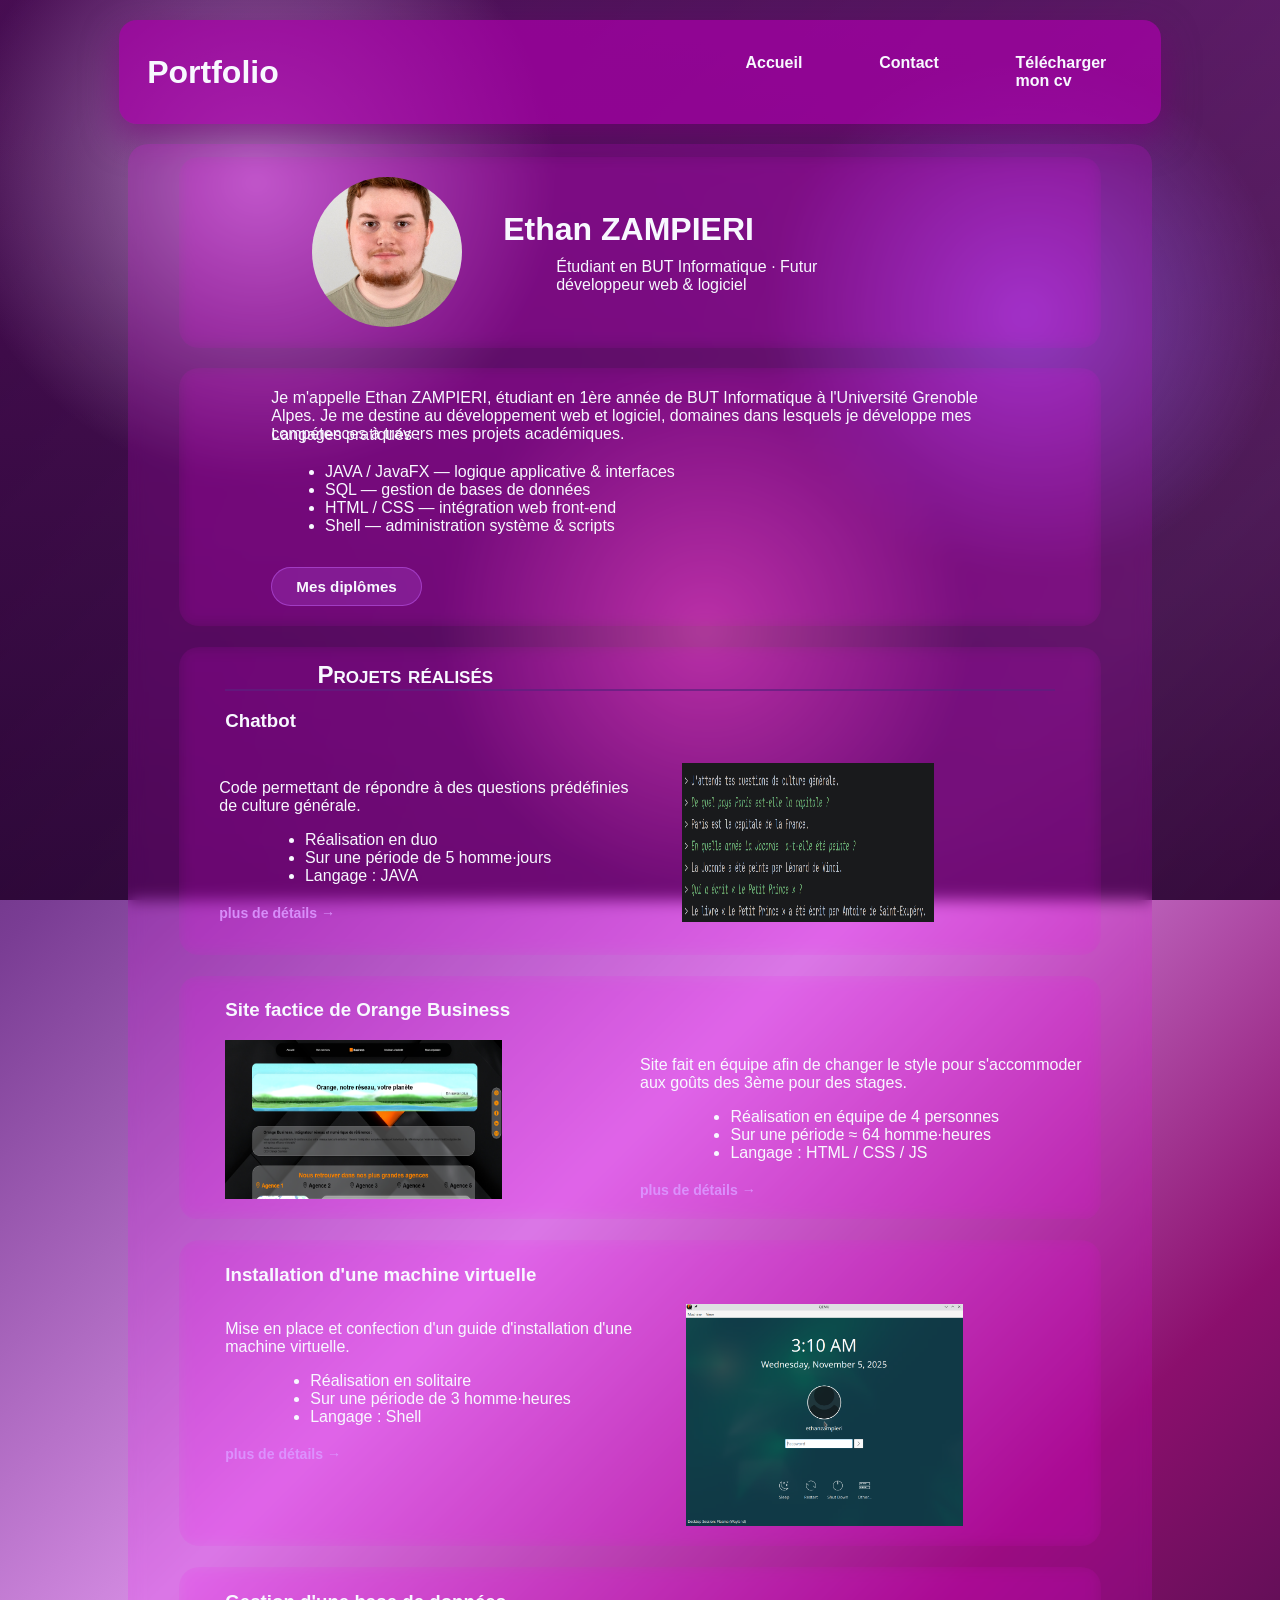
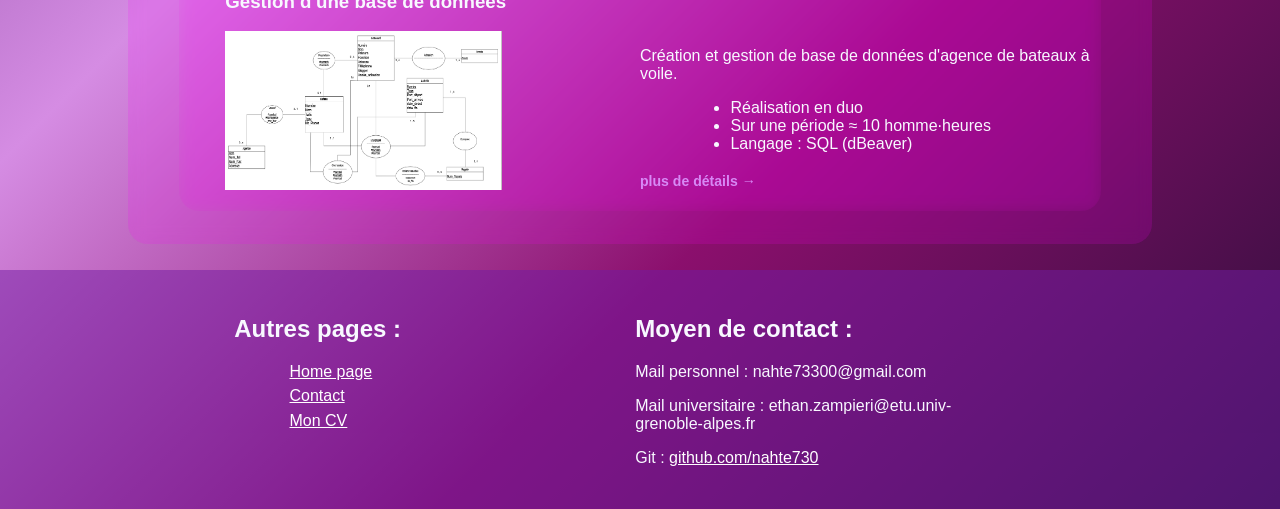
<file: index.html>
<!DOCTYPE html>
<html lang="fr">
<head>
    <meta charset="UTF-8">
    <meta name="viewport" content="width=device-width, initial-scale=1.0">
    <title>Portfolio ZAMPIERI Ethan</title>
    <link rel="stylesheet" href="style.css">
</head>
<body>
 
    <!-- En-tête -->
    <header>
        <h1>Portfolio</h1>
        <nav>
            <ul>
                <li><a href="Untitled-1.html">Accueil</a></li>
                <li><a href="#contact">Contact</a></li>
                <li><a href="Download_cv.html">Télécharger mon cv</a></li>
            </ul>
        </nav>
    </header>
 
    <!-- Contenu principal -->
    <main>
        <section class="hero">
            <img src="photo.jpg" alt="Ethan ZAMPIERI">
            <div class="info">
                <h2>Ethan ZAMPIERI</h2>
                <p>Étudiant en BUT Informatique · Futur développeur web & logiciel</p>
            </div>
        </section>
 
        <section class="description">
            <p>Je m'appelle Ethan ZAMPIERI, étudiant en 1ère année de BUT Informatique 
            à l'Université Grenoble Alpes. Je me destine au développement web et logiciel, 
            domaines dans lesquels je développe mes compétences à travers mes projets académiques.</p>
            <p>Langages pratiqués :</p>
            <ul>
                <li>JAVA / JavaFX — logique applicative & interfaces</li>
                <li>SQL — gestion de bases de données</li>
                <li>HTML / CSS — intégration web front-end</li>
                <li>Shell — administration système & scripts</li>
            </ul>
            
            <button class="btn-diplomes" onclick="openModal('modal-diplomes')">Mes diplômes</button>
        </section>
 
        <!-- ── Projet Chatbot ── -->
        <section>
            <h2>Projets réalisés</h2>
            <h3 class="projet">Chatbot</h3>
            <div class="proj-link" onclick="openModal('modal-chatbot')" role="button" tabindex="0" aria-label="Voir détails Chatbot">
                <div>
                    <p class="map">Code permettant de répondre à des questions prédéfinies de culture générale.</p>
                    <ul>
                        <li>Réalisation en duo</li>
                        <li>Sur une période de 5 homme·jours</li>
                        <li>Langage : JAVA</li>
                    </ul>
                    <span class="more">plus de détails</span>
                </div>
                <img src="chatbotRep.png" alt="Chatbot" height="150px" width="200px">
            </div>
        </section>
 
        <!-- ── Projet Orange ── -->
        <section>
            <h3 class="projet">Site factice de Orange Business</h3>
            <div class="proj-link" onclick="openModal('modal-orange')" role="button" tabindex="0" aria-label="Voir détails Orange">
                <img src="Orange.png" alt="Orange" height="100px" width="150px">
                <div>
                    <p>Site fait en équipe afin de changer le style pour s'accommoder aux goûts des 3ème pour des stages.</p>
                    <ul>
                        <li>Réalisation en équipe de 4 personnes</li>
                        <li>Sur une période ≈ 64 homme·heures</li>
                        <li>Langage : HTML / CSS / JS</li>
                    </ul>
                    <span class="more">plus de détails</span>
                </div>
            </div>
        </section>
 
        <!-- ── Projet VM ── -->
        <section>
            <h3 class="projet">Installation d'une machine virtuelle</h3>
            <div class="proj-link" onclick="openModal('modal-vm')" role="button" tabindex="0" aria-label="Voir détails VM">
                <div class="P3_desc">
                    <p>Mise en place et confection d'un guide d'installation d'une machine virtuelle.</p>
                    <ul>
                        <li>Réalisation en solitaire</li>
                        <li>Sur une période de 3 homme·heures</li>
                        <li>Langage : Shell</li>
                    </ul>
                    <span class="more">plus de détails</span>
                </div>
                <img src="screen7.png" alt="VM" height="100px" width="150px">
            </div>
        </section>
 
        <!-- ── Projet BDD ── -->
        <section>
            <h3 class="projet">Gestion d'une base de données</h3>
            <div class="proj-link" onclick="openModal('modal-bdd')" role="button" tabindex="0" aria-label="Voir détails BDD">
                <img src="BD.webp" alt="Base de données" height="100px" width="150px">
                <div>
                    <p>Création et gestion de base de données d'agence de bateaux à voile.</p>
                    <ul>
                        <li>Réalisation en duo</li>
                        <li>Sur une période ≈ 10 homme·heures</li>
                        <li>Langage : SQL (dBeaver)</li>
                    </ul>
                    <span class="more">plus de détails</span>
                </div>
            </div>
        </section>
    </main>
 
    <!-- Pied de page -->
    <footer>
        <div id="contact">
            <h2>Autres pages :</h2>
            <ul>
                <li><a href="#top">Home page</a></li>
                <li><a href="#contact">Contact</a></li>
                <li><a href="Download_cv.html">Mon CV</a></li>
            </ul>
        </div>
        <div>
            <h2>Moyen de contact :</h2>
            <p>Mail personnel : nahte73300@gmail.com</p>
            <p>Mail universitaire : ethan.zampieri@etu.univ-grenoble-alpes.fr</p>
            <p>Git : <a href="https://github.com/nahte730" target="_blank">github.com/nahte730</a></p>
        </div>
    </footer>
 
 
    <!-- ════════════════════════════════════════════
         MODALES
    ═══════════════════════════════════════════════ -->


    <div class="modal-overlay" id="modal-diplomes" onclick="closeOnOverlay(event, 'modal-diplomes')">
        <div class="modal" role="dialog" aria-label="Diplômes">
            <button class="modal-close" onclick="closeModal('modal-diplomes')" aria-label="Fermer">✕</button>
            <h2>Diplômes obtenus</h2>
            <div class="modal-body">
                <div class="modal-cols">
                    <div class="modal-info-col">
                        <div class="section-label">Brevet des collèges</div>
                        <p>Obtenu avec mention <strong>Général</strong></p>
                        <span class="tag">Collège</span>
                    </div>
                    <div class="modal-info-col">
                        <div class="section-label">Baccalauréat STI2D</div>
                        <p>Obtenu avec mention assez bien</p>
                        <span class="tag">Lycée</span>
                        <span class="tag">Sciences & Technologies</span>
                        <span class="tag">Ingénierie & Développement Durable</span>
                    </div>
                    
                </div>
            </div>
        </div>
    </div>
    <!-- Modale Chatbot -->
    <div class="modal-overlay" id="modal-chatbot" onclick="closeOnOverlay(event, 'modal-chatbot')">
        <div class="modal" role="dialog" aria-label="Détails Chatbot">
            <button class="modal-close" onclick="closeModal('modal-chatbot')" aria-label="Fermer">✕</button>
            <h2>Chatbot</h2>
            <div class="modal-body">
                <img src="chatbotRep.png" alt="Chatbot">
                <div class="modal-cols">
                    <div>
                        <p>Programme permettant de répondre à des questions de culture générale en analysant les mots-clés pour trouver la réponse la plus pertinente dans un fichier texte.</p>
                        <div class="section-label">Stack</div>
                        <span class="tag">Java</span>
                        <span class="tag">Fichiers texte</span>
                        <span class="tag">Duo</span>
                        <span class="tag">5 homme·jours</span>
                    </div>
                    <div>
                        <div class="section-label">Compétences acquises</div>
                        <ul>
                            <li>Travail en équipe</li>
                            <li>Amélioration de la logique de code</li>
                            <li>Traitement du langage naturel (basique)</li>
                        </ul>
                        <div class="section-label">Ma participation</div>
                        <ul>
                            <li>Recherche par mots-clés de la question</li>
                            <li>Choix de la réponse la plus « fit »</li>
                        </ul>
                        <div class="section-label">Objectifs</div>
                        <ul>
                            <li>Apprendre à manipuler des fichiers texte en Java</li>
                            <li>Implémenter un algorithme de recherche par mots-clés</li>
                            <li>Travailler en binôme avec un gestionnaire de version</li>
                        </ul>
                    </div>
                </div>
            </div>
        </div>
    </div>
 
    <!-- Modale Orange -->
    <div class="modal-overlay" id="modal-orange" onclick="closeOnOverlay(event, 'modal-orange')">
        <div class="modal" role="dialog" aria-label="Détails Orange Business">
            <button class="modal-close" onclick="closeModal('modal-orange')" aria-label="Fermer">✕</button>
            <h2>Site Orange Business</h2>
            <div class="modal-body">
                <img src="Orange.png" alt="Orange">
                <div class="modal-cols">
                    <div>
                        <p>Site factice d'Orange Business réalisé en équipe, avec pour objectif de revisiter le design pour le rendre attractif dans le cadre de recherches de stage de 3ème.</p>
                        <div class="section-label">Stack</div>
                        <span class="tag">HTML</span>
                        <span class="tag">CSS</span>
                        <span class="tag">JavaScript</span>
                        <span class="tag">Équipe ×4</span>
                        <span class="tag">≈ 64h</span>
                    </div>
                    <div>
                        <div class="section-label">Compétences acquises</div>
                        <ul>
                            <li>Travail en équipe (4 personnes)</li>
                            <li>Intégration web HTML / CSS / JS</li>
                            <li>Organisation et répartition des tâches</li>
                        </ul>
                        <div class="section-label">Ma participation</div>
                        <ul>
                            <li>Intégration de pages HTML/CSS</li>
                            <li>Participation aux choix de design</li>
                        </ul>
                        <div class="section-label">Objectifs</div>
                        <ul>
                            <li>Comprendre les tendances des adolescents</li>
                            <li>Adapter ces tendances aux offres et services d'Orange</li>
                            <li>Analyser les besoins et les comportements de cette cible</li>
                        </ul>
                    </div>
                </div>
            </div>
        </div>
    </div>
 
    <!-- Modale VM -->
    <div class="modal-overlay" id="modal-vm" onclick="closeOnOverlay(event, 'modal-vm')">
        <div class="modal" role="dialog" aria-label="Détails Machine Virtuelle">
            <button class="modal-close" onclick="closeModal('modal-vm')" aria-label="Fermer">✕</button>
            <h2>Installation d'une VM</h2>
            <div class="modal-body">
                <img src="/screen7.png" alt="VM">
                <div class="modal-cols">
                    <div>
                        <p>Mise en place et rédaction d'un guide complet d'installation d'une machine virtuelle, incluant la configuration réseau et les premiers paramétrages système.</p>
                        <div class="section-label">Stack</div>
                        <span class="tag">Shell</span>
                        <span class="tag">Linux</span>
                        <span class="tag">Solo</span>
                        <span class="tag">3h</span>
                    </div>
                    <div>
                        <div class="section-label">Compétences acquises</div>
                        <ul>
                            <li>Administration système de base</li>
                            <li>Scripting Shell</li>
                            <li>Rédaction de documentation technique</li>
                        </ul>
                        <div class="section-label">Ma participation</div>
                        <ul>
                            <li>Réalisation complète en autonomie</li>
                            <li>Écriture du guide d'installation</li>
                            <li>Scripts Shell d'automatisation</li>
                        </ul>
                        <div class="section-label">Objectifs</div>
                        <ul>
                            <li>Comprendre la virtualisation et l'administration système</li>
                            <li>Rédiger une documentation technique claire</li>
                        </ul>
                    </div>
                </div>
            </div>
        </div>
    </div>
 
    <!-- Modale BDD -->
    <div class="modal-overlay" id="modal-bdd" onclick="closeOnOverlay(event, 'modal-bdd')">
        <div class="modal" role="dialog" aria-label="Détails Base de données">
            <button class="modal-close" onclick="closeModal('modal-bdd')" aria-label="Fermer">✕</button>
            <h2>Gestion d'une base de données</h2>
            <div class="modal-body">
                <img src="BD.webp" alt="Base de données">
                <div class="modal-cols">
                    <div>
                        <p>Création et gestion d'une base de données pour une agence de bateaux à voile : modélisation, création des tables, requêtes et relations entre entités.</p>
                        <div class="section-label">Stack</div>
                        <span class="tag">SQL</span>
                        <span class="tag">dBeaver</span>
                        <span class="tag">Duo</span>
                        <span class="tag">≈ 10h</span>
                    </div>
                    <div>
                        <div class="section-label">Compétences acquises</div>
                        <ul>
                            <li>Modélisation BDD (MCD / MLD)</li>
                            <li>Requêtes SQL avancées</li>
                            <li>Utilisation de dBeaver</li>
                        </ul>
                        <div class="section-label">Ma participation</div>
                        <ul>
                            <li>Création des tables et contraintes</li>
                            <li>Rédaction des requêtes métier</li>
                        </ul>
                        <div class="section-label">Objectifs</div>
                        <ul>
                            <li>Concevoir le schéma relationnel d'une base de données</li>
                            <li>Créer et structurer les tables avec SQL (clés primaires et étrangères)</li>
                            <li>Manipuler et administrer les données (Insert, Update, Delete)</li>
                            <li>Optimiser les requêtes pour l'extraction de données complexes</li>
                        </ul>
                    </div>
                </div>
            </div>
        </div>
    </div>
 
 
    <script>
        function openModal(id) {
            const overlay = document.getElementById(id);
            overlay.classList.add('active');
            document.body.style.overflow = 'hidden';
        }
 
        function closeModal(id) {
            const overlay = document.getElementById(id);
            overlay.classList.remove('active');
            document.body.style.overflow = '';
        }
 
        function closeOnOverlay(event, id) {
            if (event.target === event.currentTarget) closeModal(id);
        }
 
        // Fermer avec Escape
        document.addEventListener('keydown', (e) => {
            if (e.key === 'Escape') {
                document.querySelectorAll('.modal-overlay.active').forEach(el => {
                    el.classList.remove('active');
                });
                document.body.style.overflow = '';
            }
        });
 
        // Accessibilité clavier sur les cartes projet
        document.querySelectorAll('.proj-link').forEach(el => {
            el.addEventListener('keydown', (e) => {
                if (e.key === 'Enter' || e.key === ' ') {
                    e.preventDefault();
                    el.click();
                }
            });
        });
    </script>
 
</body>
</html>
</file>
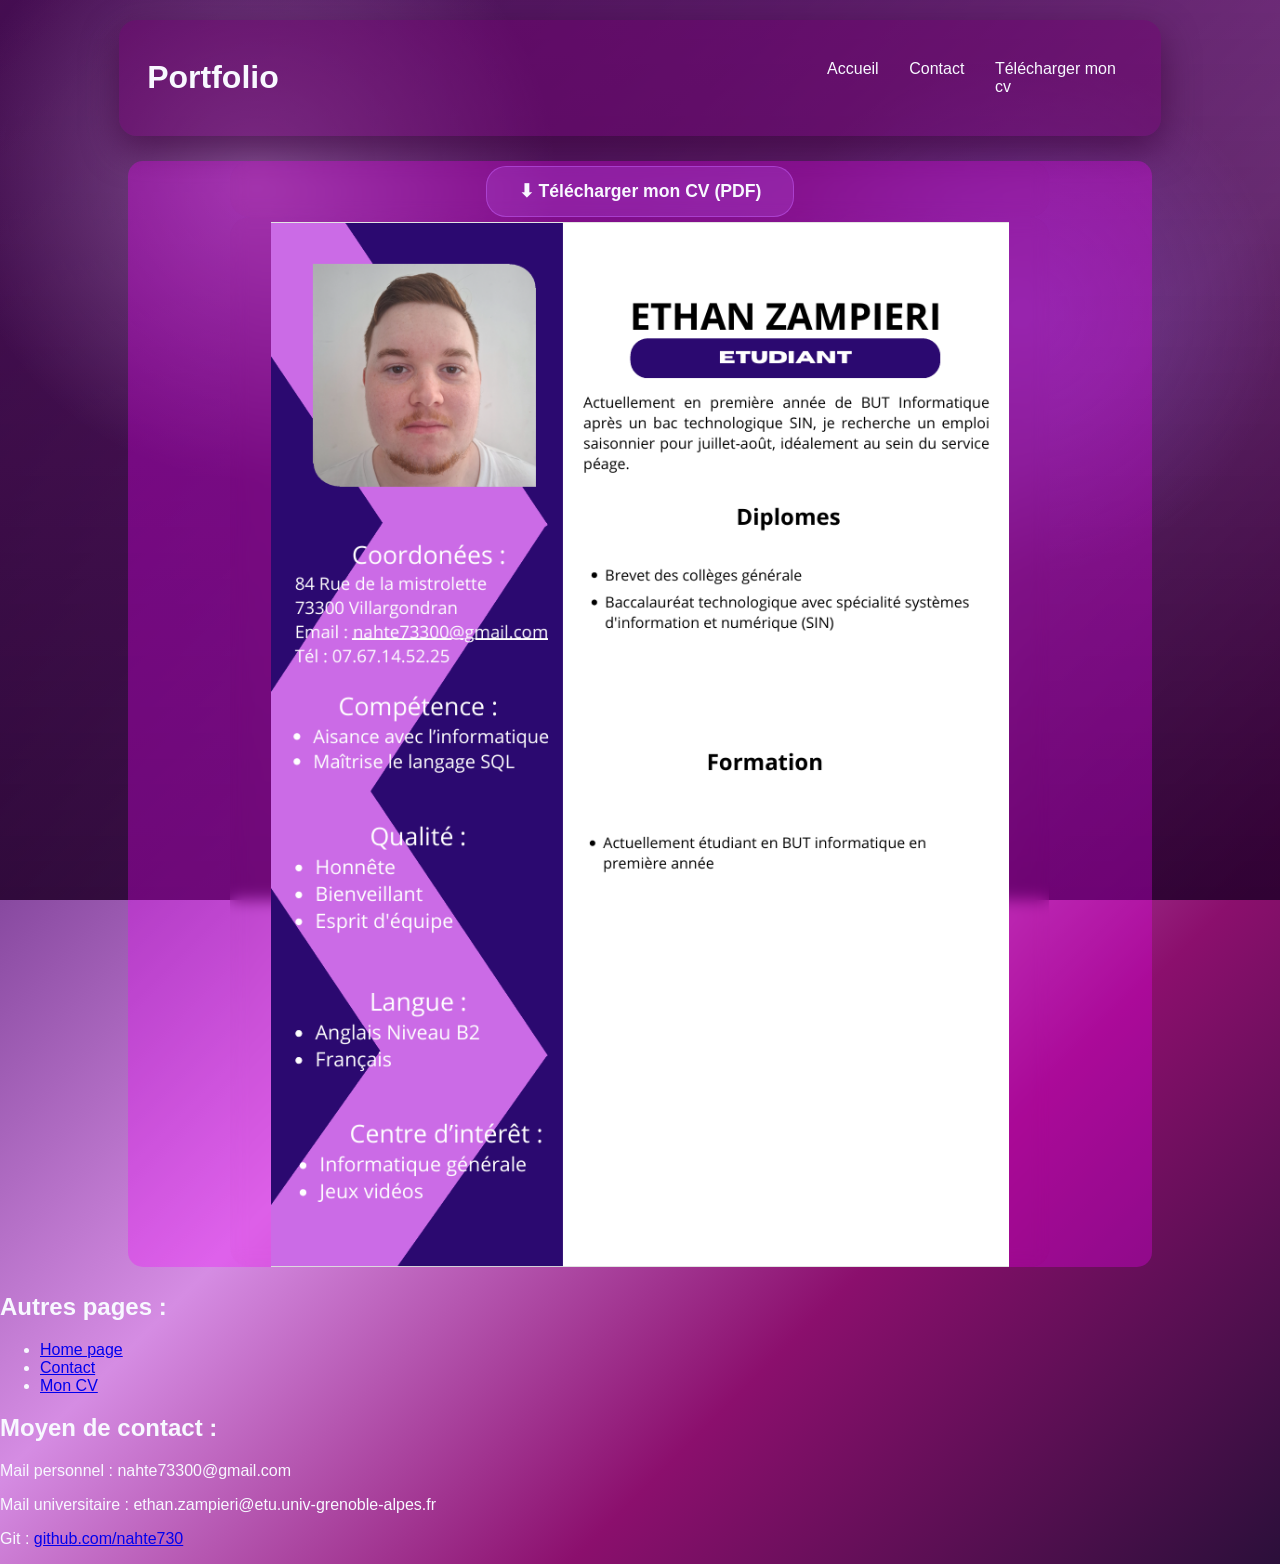
<file: Download_cv.html>
<!DOCTYPE html>
<html lang="fr">
<head>
    <meta charset="UTF-8">
    <meta name="viewport" content="width=device-width, initial-scale=1.0">
    <title>Portfolio ZAMPIERI Ethan</title>

    <!-- Lien vers le CSS -->
    <link rel="stylesheet" href="styleCV.css">
</head>
<body>

    <!-- En-tête -->
    <header>
        <h1>Portfolio</h1>
        <nav>
            <ul>
                <li><a href="index.html">Accueil</a></li>
                <li><a href="#contact">Contact</a></li>
                <li><a href="Download_cv.html">Télécharger mon cv </a></li>
            </ul>
        </nav>
    </header>

    <main>
        <section>
            <a href="EthanCV.pdf" download style="text-decoration:none;">
                <button style="
                    padding: 14px 32px;
                    background: rgba(200, 100, 255, 0.2);
                    border: 1px solid rgba(200, 100, 255, 0.45);
                    border-radius: 20px;
                    color: ghostwhite;
                    font-size: 1.1rem;
                    font-weight: 600;
                    cursor: pointer;
                    font-family: 'Segoe UI', sans-serif;
                ">⬇ Télécharger mon CV (PDF)</button>
            </a>
        </section>
        <section>
            <img src="EthanCVPhoto.png" alt="">
        </section>
    </main>

    <footer>
        <div class="contact">
            <h2>Autres pages :</h2>
            <ul>
                <li><a href="#top">Home page</a></li>
                <li><a href="#">Contact</a></li>
                <li><a href="Download_cv.html">Mon CV</a></li>
            </ul>
        </div>
        <div id="contact">
            <h2>Moyen de contact :</h2>
            <p>Mail personnel : nahte73300@gmail.com</p>
            <p>Mail universitaire : ethan.zampieri@etu.univ-grenoble-alpes.fr</p>
            <p>Git : <a href="https://github.com/nahte730" target="_blank">github.com/nahte730</a></p>
        </div>
    </footer>
</body>
</file>
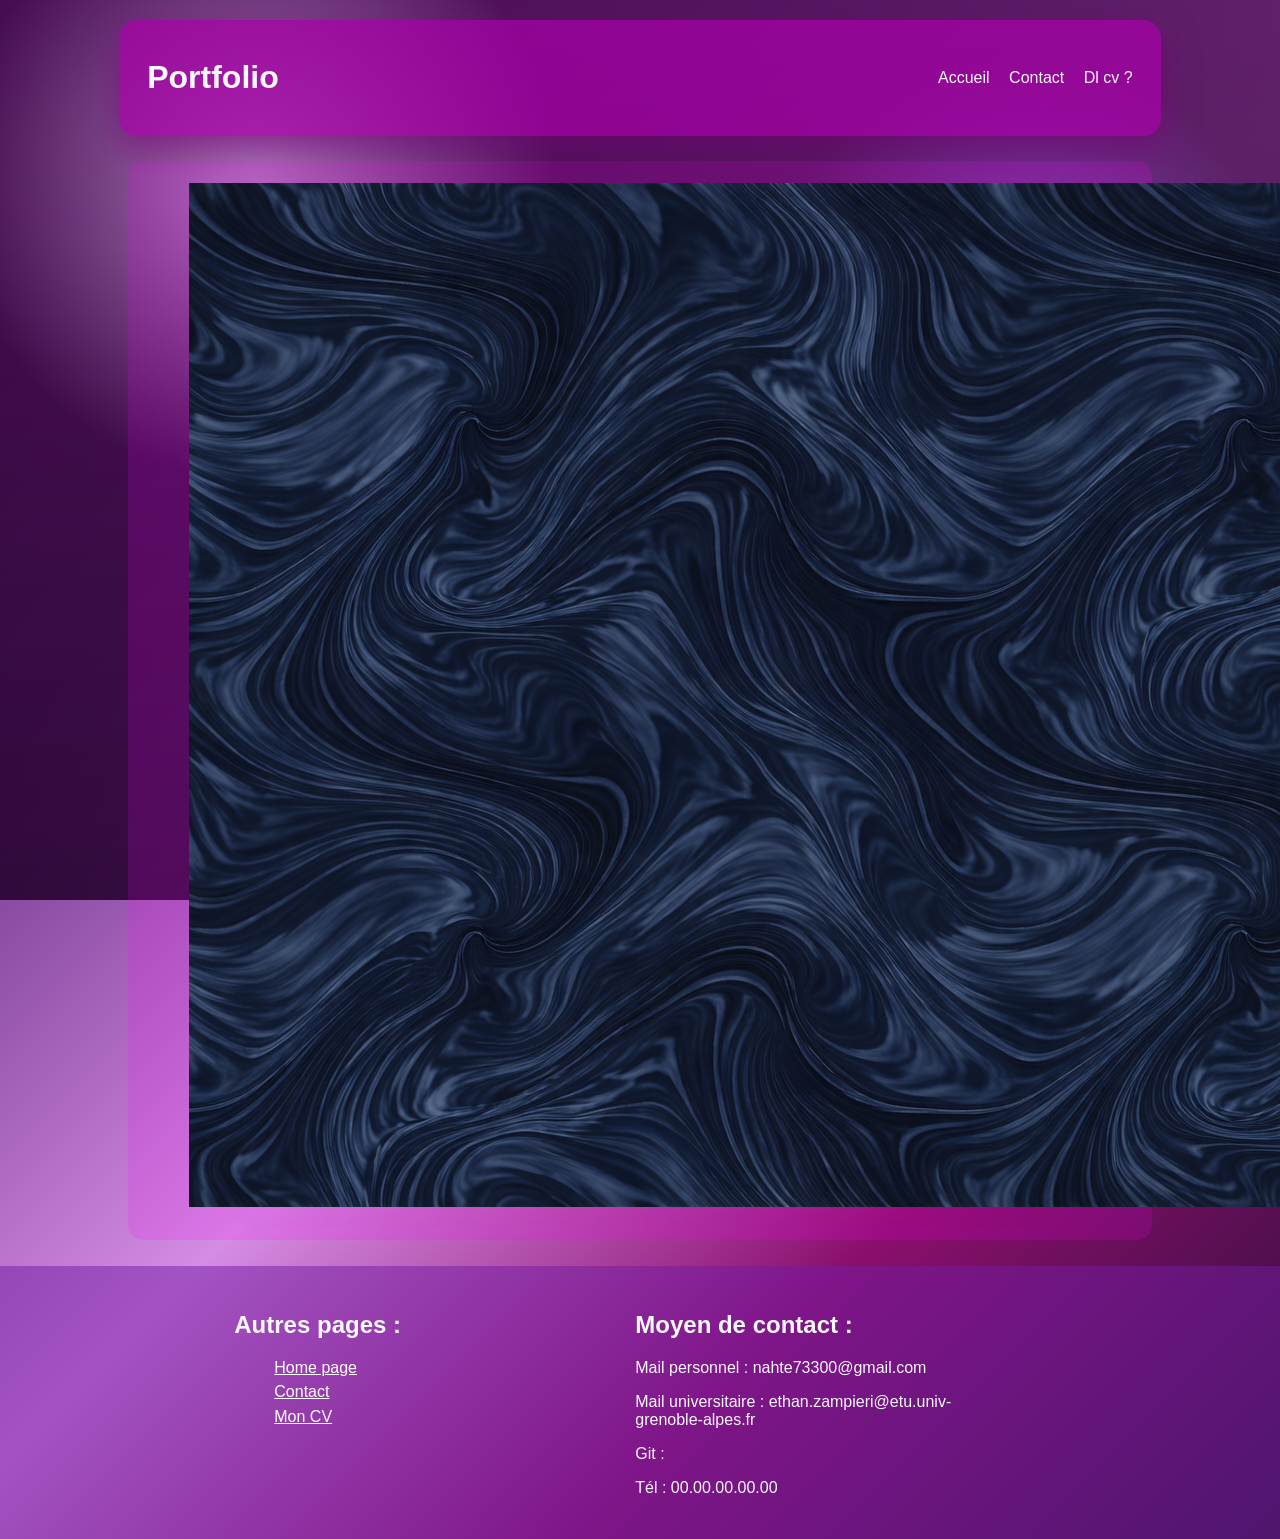
<file: InstallVM.html>
<!DOCTYPE html>
<html lang="fr">
<head>
    <meta charset="UTF-8">
    <meta name="viewport" content="width=device-width, initial-scale=1.0">
    <title>Portfolio ZAMPIERI Ethan</title>

    <!-- Lien vers le CSS -->
    <link rel="stylesheet" href="styleProjet.css">
</head>
<body>

    <!-- En-tête -->
    <header>
        <h1>Portfolio</h1>
        <nav>
            <ul>
                <li><a href="Untitled-1.html">Accueil</a></li>
                <li><a href="#">Contact</a></li>
                <li><a href="Download_cv.html">Dl cv ?</a></li>
            </ul>
        </nav>
    </header>

    <main>
        <section>
            <img src="Vagues_de_bleu_profond.png" alt="">
        </section>
    </main>

    <footer>
        <div class="contact">
            <h2>Autres pages :</h2>
            <ul>
                <li><a href="#top">Home page</a></li>
                <li><a href="#">Contact</a></li>
                <li><a href="Download_cv.html">Mon CV</a></li>
            </ul>
        </div>
        <div>
            <h2>Moyen de contact :</h2>
            <p>Mail personnel : nahte73300@gmail.com</p>
            <p>Mail universitaire : ethan.zampieri@etu.univ-grenoble-alpes.fr</p>
            <p>Git : </p>
            <p>Tél : 00.00.00.00.00</p>
        </div>
    </footer>
</body>
</file>
<file: style.css>
body {
    margin: 0;
    min-height: 100vh;
    font-family: "Segoe UI", Tahoma, Geneva, Verdana, sans-serif;
    color: ghostwhite;
    background: linear-gradient(135deg, #2f0b47 0%, #7a3d94 28%, #d58ce3 52%, #8b0f6d 75%, #2b0f3a 100%);
    background-blend-mode: screen;
    
}

body::before {
    content: "";
    position: fixed;
    inset: 0;
    background: radial-gradient(circle at 20% 20%, rgba(238, 191, 255, 0.603), transparent 24%),
                radial-gradient(circle at 80% 35%, rgba(166, 103, 255, 0.562), transparent 22%),
                radial-gradient(circle at 55% 70%, rgba(255, 116, 197, 0.507), transparent 28%),
                linear-gradient(180deg, rgba(77, 14, 85, 0.822), rgba(34, 0, 43, 0.86));
    pointer-events: none;
    z-index: -1;
}

header {
    width: 77%;
    margin: 20px auto;
    padding: 18px 28px;
    display: flex;
    align-items: center;
    justify-content: space-between;
    gap: 24px;
    background: rgba(168, 0, 168, 0.726);
    border-radius: 18px;
    box-shadow: 0 14px 35px rgba(117, 0, 117, 0.6);
}

header > h1 {
    margin: 0;
    font-size: 2rem;
}

header nav ul {
    display: flex;
    gap: 24px;
    list-style: none;
    margin-left: -35%;
}

header nav a {
    color: ghostwhite;
    text-decoration: none;
    font-weight: 600;
    transition: color 0.25s ease;
}

header nav a:hover {
    color: #f8f1ff;
}



section {
    justify-self: center;
    opacity: 100%;
    background-color: rgba(145, 21, 68, 0.01);
    backdrop-filter: blur(8px);
    margin: 2% 0%;
    border-radius: 20px;  
    padding-top: 5px;
    margin: 2% 5%;
}

section:first-of-type{
    width: 80%;
    margin: 0% 5%;
}

section:nth-of-type(3){
    height: 70%;
    width: 90%;
    
    padding-bottom: 2%;
}

section:nth-of-type(4){
    
    width: 90%;
    padding-bottom: 2%;
}

section:nth-of-type(5){
    width: 90%;
    padding-bottom: 2%;
}

section:nth-of-type(6){
    
    width: 90%;
    padding-bottom: 2%;
}

section:nth-of-type(6) img{
    margin-left: 10%;
}

section > h2 {
    padding: 0% 10%;
}

section > p{
    padding: 0% 10%;
    height: 21px;
}

section > div > p{
    padding: 0% 10%;
}

section > div > p{
    width: 50%;
}

section:nth-of-type(3) > div{
    display: grid;
    grid-template-columns: repeat(2, 1fr);
    grid-template-rows: repeat(1, 1fr);
    height: 20  0%;
    padding-bottom: 2%;
}

section:nth-of-type(3) > h2{ 
    border-bottom: #5e2080b4 solid 2px;
    margin: 1% 5%;
    font-variant: small-caps;
}

section:nth-of-type(3) > div{
    display: grid;
    grid-template-columns: repeat(2, 1fr);
    padding: 2% 5% 2% 5%;
}

section:nth-of-type(4) > div{
    display: grid;
    grid-template-columns: repeat(2, 1fr);
}

section:nth-of-type(5) > div{
    display: grid;
    grid-template-columns: repeat(2, 1fr);
}

section:nth-of-type(6) > div{
    display: grid;
    grid-template-columns: repeat(2, 1fr);
}

img{
    margin-left: 10%;
    width: 60%;
    height: 100%;
}

img:nth-of-type(2){
    grid-column: 2;
    grid-row: 1 / span 2;
}


main {
    background-color: rgba(255, 0, 255, 0.15);
    backdrop-filter: blur(8px);
    margin: 0% 10%;
    padding: 1% 0%;
    width: 80%;
    border-radius: 20px;
}

a{
    color: white;
}

li{
    margin-left: 12%;
}


        /* ── MODAL OVERLAY ── */
        .modal-overlay {
            display: none;
            position: fixed;
            inset: 0;
            background: rgba(20, 0, 35, 0.82);
            backdrop-filter: blur(6px);
            z-index: 1000;
            align-items: center;
            justify-content: center;
            padding: 20px;
        }
        .modal-overlay.active {
            display: flex;
            animation: fadeIn 0.25s ease;
        }
        @keyframes fadeIn {
            from { opacity: 0; }
            to   { opacity: 1; }
        }
 
        /* ── MODAL BOX ── */
        .modal {
            background: linear-gradient(145deg, rgba(80, 0, 100, 0.92), rgba(50, 0, 70, 0.97));
            border: 1px solid rgba(200, 100, 255, 0.3);
            border-radius: 22px;
            box-shadow: 0 30px 80px rgba(120, 0, 160, 0.6), 0 0 0 1px rgba(255,255,255,0.05);
            max-width: 760px;
            width: 100%;
            max-height: 88vh;
            overflow-y: auto;
            padding: 36px 40px 32px;
            color: ghostwhite;
            position: relative;
            animation: slideUp 0.3s cubic-bezier(0.34, 1.56, 0.64, 1);
        }
        @keyframes slideUp {
            from { transform: translateY(40px) scale(0.96); opacity: 0; }
            to   { transform: translateY(0)    scale(1);    opacity: 1; }
        }
 
        /* scrollbar dans la modale */
        .modal::-webkit-scrollbar { width: 5px; }
        .modal::-webkit-scrollbar-track { background: transparent; }
        .modal::-webkit-scrollbar-thumb { background: rgba(200,100,255,0.4); border-radius: 10px; }
 
        /* ── CLOSE BUTTON ── */
        .modal-close {
            position: absolute;
            top: 16px; right: 20px;
            background: rgba(200,100,255,0.15);
            border: 1px solid rgba(200,100,255,0.3);
            color: ghostwhite;
            width: 34px; height: 34px;
            border-radius: 50%;
            font-size: 1.1rem;
            cursor: pointer;
            display: flex; align-items: center; justify-content: center;
            transition: background 0.2s, transform 0.2s;
        }
        .modal-close:hover { background: rgba(200,100,255,0.35); transform: scale(1.1); }
 
        /* ── MODAL CONTENT ── */
        .modal h2 {
            margin: 0 0 18px 0;
            font-size: 1.7rem;
            font-variant: small-caps;
            border-bottom: 1px solid rgba(200,100,255,0.35);
            padding-bottom: 10px;
        }
        .modal-body {
            display: flex;
            flex-direction: column;
            gap: 20px;
        }
        .modal img {
            width: 100%;
            max-height: 220px;
            border-radius: 12px;
            margin: 0;
            object-fit: cover;
            object-position: top;
        }
        .modal-cols {
            display: grid;
            grid-template-columns: 1fr 1fr;
            gap: 20px;
        }
        .modal p { font-size: 1rem; line-height: 1.6; margin: 0 0 12px; }
        .modal ul { padding-left: 20px; margin: 6px 0 0; }
        .modal ul li { margin-bottom: 6px; line-height: 1.5; }
        .modal .tag {
            display: inline-block;
            background: rgba(200,100,255,0.2);
            border: 1px solid rgba(200,100,255,0.35);
            border-radius: 20px;
            padding: 3px 12px;
            font-size: 0.82rem;
            margin: 4px 4px 0 0;
        }
        .modal .section-label {
            font-weight: 700;
            font-variant: small-caps;
            font-size: 0.9rem;
            color: rgba(220,150,255,0.9);
            margin: 14px 0 5px;
            letter-spacing: 0.05em;
        }
        .modal-info-col { display: flex; flex-direction: column; gap: 0; }
 
        /* ── PROJECT CARDS – cursor pointer ── */
        section .proj-link {
            cursor: pointer;
            transition: transform 0.18s ease, box-shadow 0.18s ease;
            border-radius: 12px;
            padding: 6px;
            margin: -6px;
        }
        section .proj-link:hover {
            transform: translateY(-3px);
            box-shadow: 0 8px 28px rgba(180,0,180,0.25);
        }
        section .proj-link .more {
            color: rgba(220,150,255,0.9);
            font-size: 0.88rem;
            font-weight: 600;
            text-decoration: none;
            display: inline-flex;
            align-items: center;
            gap: 4px;
            margin-top: 4px;
        }
        .btn-diplomes {
            margin: 16px 0 0 10%;
            padding: 10px 24px;
            background: rgba(200, 100, 255, 0.2);
            border: 1px solid rgba(200, 100, 255, 0.45);
            border-radius: 20px;
            color: ghostwhite;
            font-size: 0.95rem;
            font-weight: 600;
            cursor: pointer;
            transition: background 0.2s, transform 0.15s;
        }
        .btn-diplomes:hover {
            background: rgba(200, 100, 255, 0.38);
            transform: translateY(-2px);
        }
        section .proj-link .more::after { content: " →"; }
    

.P3_desc{
    margin-left: 10%;
}

.hero {
    display: flex;
    align-items: center;
    padding: 2% 5%;
}

.hero img {
    width: 150px;
    height: 150px;
    border-radius: 50%;
    margin-right: 5%;
    object-fit: cover;
}

.hero .info {
    flex: 2;
}

.hero .info h2 {
    margin: 0 0 10px 0;
    font-size: 2rem;
}

.hero .info p {
    margin: 0;
}

.projet{
    margin-left: 5%;
}

.info{
    margin-right: 2%;
}

.description{
    background-color: rgba(255, 0, 98, 0.01);
    width: 90%;
    padding-bottom: 2%;
}

.description h2 {
    font-variant: small-caps;
}

footer{
    background-color: #741da381;
    display: flex;
    flex-direction: row;
    justify-content: space-evenly;
    margin-top: 2%;
}

footer div{
    padding: 2% 0% 2% 2%;
}

footer > div:last-of-type > p{
    width: 80%;
}

footer a{
    color: white;
    
}

footer li{
    list-style: none;
    margin-bottom: 5%;
}
</file>
<file: styleCV.css>
header{
    width: 77%;
    margin: 20px auto;
    padding: 18px 28px;
    display: flex;
    align-items: center;
    justify-content: space-between;
    gap: 24px;
    background: rgba(114, 0, 114, 0.45);
    border-radius: 18px;
    box-shadow: 0 14px 35px rgba(56, 0, 56, 0.60); 
}

header > nav > ul {
    display: flex;
    gap: 10%;
    list-style: none;
    margin-left: -20%;
}

header > nav > ul > li > a{
    color: ghostwhite;
    text-decoration: none;
    font-size: 600;
}

header > nav > ul > li > a:hover{
    color: #f8f1ff;
}

body > main > section{
    justify-self: center;
    opacity: 100%;
    background-color: rgba(138, 0, 54, 0.01);
    backdrop-filter: blur(8px);
    margin: 2% 0%;
    border-radius: 20px;  
    padding-top: 5px;

    width: 80%;
    margin: auto;
}

main{
    background-color: rgba(245, 0, 255, 0.3);
    width: 80%;
    margin: 2% 10%;
    justify-content: center;
    border-radius: 15px;
    display: flex;
    flex-direction: column;
    align-items: center;
}

main section {
    display: flex;
    justify-content: center;
    width: 100%;
}

main section img {
    margin: 0;
    width: auto;
    max-width: 90%;
}

main section {
    display: flex;
    justify-content: center;
    width: 100%;
}

main section img {
    margin: 0;
    width: auto;
    max-width: 90%;
}














body{
    margin: 0;
    min-height: 100vh;
    font-family: "Segoe UI", Tahoma, Geneva, Verdana, sans-serif;
    color: ghostwhite;
    background: linear-gradient(135deg, #2f0b47 0%, #7a3d94 28%, #d58ce3 52%, #8b0f6d 75%, #2b0f3a 100%);
    background-blend-mode: screen;
}

body::before {
    content: "";
    position: fixed;
    inset: 0;
    background: radial-gradient(circle at 20% 20%, rgba(238, 191, 255, 0.35), transparent 24%),
                radial-gradient(circle at 80% 35%, rgba(167, 103, 255, 0.28), transparent 22%),
                radial-gradient(circle at 55% 70%, rgba(255, 116, 197, 0.24), transparent 28%),
                linear-gradient(180deg, rgba(77, 14, 85, 0.72), rgba(34, 0, 43, 0.86));
    pointer-events: none;
    z-index: -1;
}
</file>
<file: styleProjet.css>
header{
    width: 77%;
    margin: 20px auto;
    padding: 18px 28px;
    display: flex;
    align-items: center;
    justify-content: space-between;
    gap: 24px;
    background: rgba(168, 0, 168, 0.726);
    box-shadow: 0 14px 35px rgba(117, 0, 117, 0.6);
    border-radius: 18px;
}

header > nav > ul {
    display: flex;
    gap: 10%;
    list-style: none;
    margin-left: -20%;
}

header > nav > ul > li > a{
    color: ghostwhite;
    text-decoration: none;
    font-size: 600;
}

header > nav > ul > li > a:hover{
    color: #f8f1ff;
}

body > main > section{
    justify-self: center;
    opacity: 100%;
    background-color: rgba(138, 0, 54, 0.01);
    backdrop-filter: blur(8px);
    margin: 2% 0%;
    border-radius: 20px;  
    padding-top: 5px;

    width: 80%;
    margin: auto;
}

main{
    background-color: rgba(255, 0, 255, 0.15);
    width: 80%;
    margin: 2% 10%;
    padding-bottom: 1%;
    justify-content: center;
    border-radius: 15px;
}

section p {
    font-size: 150%;
}

.chatbot{
    width: 100%;
    height: 100%;
}

.sectChat{
    display: grid;
    grid-template-columns: repeat(2, 1fr);
    grid-template-rows: repeat(1, 1fr);
}

img{
    margin-left: -5%;
    margin-top: 2%;
    margin-bottom: 2%;
}


footer{
    background-color: #741da381;
    display: flex;
    flex-direction: row;
    justify-content: space-evenly;
    margin-top: 2%;
    margin-bottom: 0%;
}

footer div{
    padding: 2% 0% 2% 2%;
}

footer > div:last-of-type > p{
    width: 80%;
}

footer a{
    color: white;
    
}

footer li{
    list-style: none;
    margin-bottom: 5%;
}











body{
    margin: 0;
    min-height: 100vh;
    font-family: "Segoe UI", Tahoma, Geneva, Verdana, sans-serif;
    color: ghostwhite;
    background: linear-gradient(135deg, #2f0b47 0%, #7a3d94 28%, #d58ce3 52%, #8b0f6d 75%, #2b0f3a 100%);
    background-blend-mode: screen;
}

body::before {
    content: "";
    position: fixed;
    inset: 0;
    background: radial-gradient(circle at 20% 20%, rgba(238, 191, 255, 0.603), transparent 24%),
                radial-gradient(circle at 80% 35%, rgba(166, 103, 255, 0.562), transparent 22%),
                radial-gradient(circle at 55% 70%, rgba(255, 116, 197, 0.507), transparent 28%),
                linear-gradient(180deg, rgba(77, 14, 85, 0.822), rgba(34, 0, 43, 0.86));
    pointer-events: none;
    z-index: -1;
}
</file>
